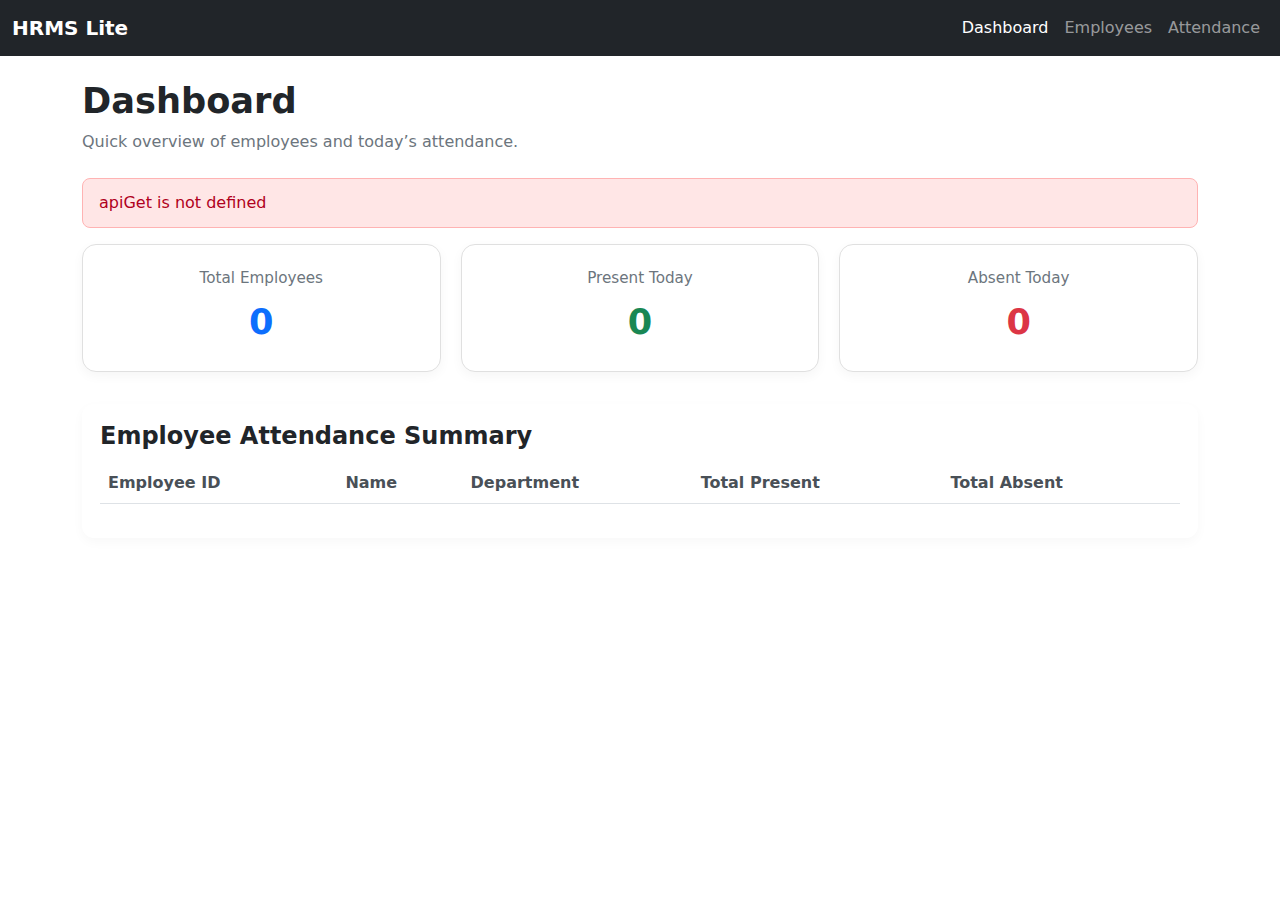
<file: frontend/index.html>
<!DOCTYPE html>
<html lang="en">
<head>
  <meta charset="UTF-8" />
  <meta name="viewport" content="width=device-width, initial-scale=1.0"/>
  <title>HRMS Lite - Dashboard</title>
    <link href="https://cdn.jsdelivr.net/npm/bootstrap@5.3.3/dist/css/bootstrap.min.css" rel="stylesheet">

<link rel="stylesheet" href="css/styles.css" />
<!-- <link rel="stylesheet" href="css/dashboard.css" /> -->

</head>
<body class="page-dashboard">

  <!-- Your existing navbar can stay here -->
 <nav class="navbar navbar-expand-lg navbar-dark bg-dark">
  <div class="container-fluid">
    <a class="navbar-brand fw-bold" href="index.html">HRMS Lite</a>

    <button class="navbar-toggler" type="button" data-bs-toggle="collapse" data-bs-target="#navbarNav"
      aria-controls="navbarNav" aria-expanded="false" aria-label="Toggle navigation">
      <span class="navbar-toggler-icon"></span>
    </button>

    <div class="collapse navbar-collapse justify-content-end" id="navbarNav">
      <ul class="navbar-nav">
        <li class="nav-item">
          <a class="nav-link active" href="index.html">Dashboard</a>
        </li>
        <li class="nav-item">
          <a class="nav-link" href="employees.html">Employees</a>
        </li>
        <li class="nav-item">
          <a class="nav-link" href="attendance.html">Attendance</a>
        </li>
      </ul>
    </div>
  </div>
</nav>


  <main class="container">
    <h1 class="page-title">Dashboard</h1>
    <p class="muted">Quick overview of employees and today’s attendance.</p>

    <!-- Loading / Error -->
    <div id="dashLoading" class="info-box">Loading dashboard...</div>
    <div id="dashError" class="error-box hidden"></div>

    <!-- Cards -->
    <section id="dashCards" class="cards hidden">
      <div class="card">
        <div class="card-label">Total Employees</div>
        <div id="totalEmployees" class="card-value">0</div>
      </div>

      <div class="card">
        <div class="card-label">Present Today</div>
        <div id="presentToday" class="card-value">0</div>
      </div>

      <div class="card">
        <div class="card-label">Absent Today</div>
        <div id="absentToday" class="card-value">0</div>
      </div>
    </section>

    <!-- Table -->
    <section id="dashTableWrap" class="table-wrap hidden">
      <h2 class="section-title">Employee Attendance Summary</h2>

      <div id="emptyState" class="info-box hidden">
        No employees found. Add employees first.
      </div>

      <div class="table-scroll">
        <table class="table">
          <thead>
            <tr>
              <th>Employee ID</th>
              <th>Name</th>
              <th>Department</th>
              <th>Total Present</th>
              <th>Total Absent</th>
            </tr>
          </thead>
          <tbody id="summaryTbody">
            <!-- rows injected by JS -->
          </tbody>
        </table>
      </div>
    </section>
  </main>

<script src="js/api.js"></script>
<script src="js/dashboard.js"></script>
<script src="https://cdn.jsdelivr.net/npm/bootstrap@5.3.3/dist/js/bootstrap.bundle.min.js"></script>

</body>
</html>
</file>
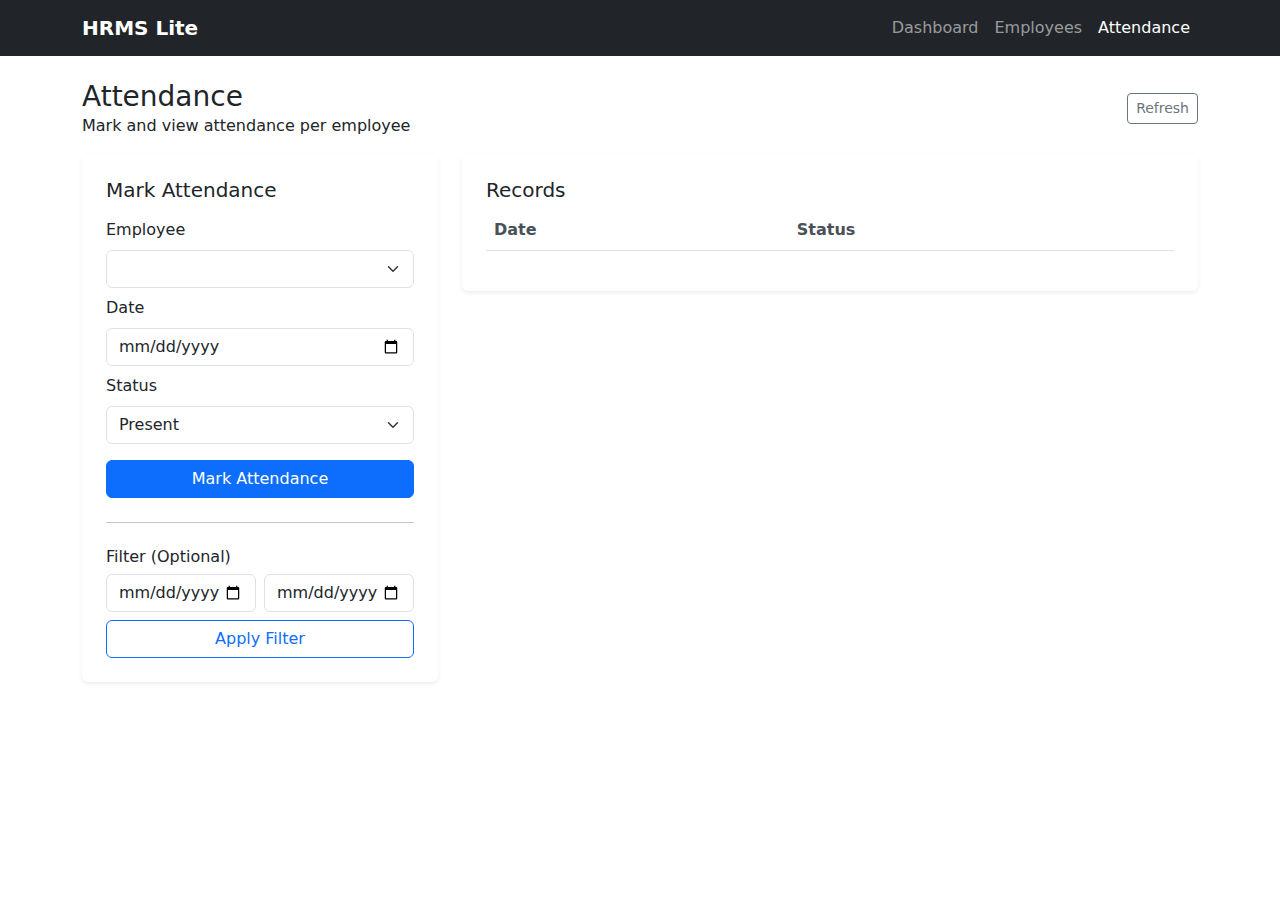
<file: frontend/attendance.html>
<!doctype html>
<html lang="en">
<head>
  <meta charset="utf-8"/>
  <meta name="viewport" content="width=device-width,initial-scale=1"/>
  <title>Attendance | HRMS Lite</title>

  <link href="https://cdn.jsdelivr.net/npm/bootstrap@5.3.3/dist/css/bootstrap.min.css" rel="stylesheet">
  <link href="./css/styles.css" rel="stylesheet">
</head>
<body>
<nav class="navbar navbar-expand-lg bg-dark navbar-dark">
  <div class="container">
    <a class="navbar-brand fw-semibold" href="./index.html">HRMS Lite</a>
    <button class="navbar-toggler" type="button" data-bs-toggle="collapse" data-bs-target="#nav">
      <span class="navbar-toggler-icon"></span>
    </button>
    <div class="collapse navbar-collapse" id="nav">
      <ul class="navbar-nav ms-auto">
         <li class="nav-item">
          <a class="nav-link " href="index.html">Dashboard</a>
        </li>
        <li class="nav-item"><a class="nav-link" href="./employees.html">Employees</a></li>
        <li class="nav-item"><a class="nav-link active" href="./attendance.html">Attendance</a></li>
      </ul>
    </div>
  </div>
</nav>

<main class="container py-4">
  <div class="d-flex align-items-center justify-content-between mb-3">
    <div>
      <h3 class="mb-0">Attendance</h3>
      <div class="small-muted">Mark and view attendance per employee</div>
    </div>
    <button class="btn btn-outline-secondary btn-sm" id="btnRefresh">Refresh</button>
  </div>

  <div class="row g-4">
    <div class="col-lg-4">
      <div class="card shadow-sm border-0">
        <div class="card-body p-4">
          <h5 class="mb-3">Mark Attendance</h5>

          <div id="attError" class="alert alert-danger d-none"></div>
          <div id="attSuccess" class="alert alert-success d-none"></div>

          <form id="attendanceForm" class="vstack gap-2">
            <div>
              <label class="form-label">Employee</label>
              <select class="form-select" id="employeeSelect" required></select>
            </div>

            <div>
              <label class="form-label">Date</label>
              <input class="form-control" type="date" id="attDate" required>
            </div>

            <div>
              <label class="form-label">Status</label>
              <select class="form-select" id="attStatus" required>
                <option value="PRESENT">Present</option>
                <option value="ABSENT">Absent</option>
              </select>
            </div>

            <button class="btn btn-primary mt-2" type="submit" id="btnMark">
              Mark Attendance
            </button>
          </form>

          <hr class="my-4">

          <h6 class="mb-2">Filter (Optional)</h6>
          <div class="row g-2">
            <div class="col-6">
              <input class="form-control" type="date" id="fromDate" placeholder="From">
            </div>
            <div class="col-6">
              <input class="form-control" type="date" id="toDate" placeholder="To">
            </div>
          </div>

          <button class="btn btn-outline-primary w-100 mt-2" id="btnApplyFilter">
            Apply Filter
          </button>
        </div>
      </div>
    </div>

    <div class="col-lg-8">
      <div class="card shadow-sm border-0">
        <div class="card-body p-4">
          <div class="d-flex align-items-center justify-content-between">
            <h5 class="mb-0">Records</h5>
            <div class="small text-muted" id="summaryText"></div>
          </div>

          <div id="recordsState" class="text-muted small mb-2"></div>

          <div class="table-responsive">
            <table class="table align-middle">
              <thead>
                <tr>
                  <th>Date</th>
                  <th>Status</th>
                </tr>
              </thead>
              <tbody id="attendanceTbody"></tbody>
            </table>
          </div>

          <div id="emptyAttendance" class="alert alert-info d-none mb-0">
            No attendance records found for selected employee.
          </div>
        </div>
      </div>
    </div>
  </div>
</main>

<script src="./js/api.js"></script>
<script src="./js/attendance.js"></script>
<script src="https://cdn.jsdelivr.net/npm/bootstrap@5.3.3/dist/js/bootstrap.bundle.min.js"></script>

</body>
</html>
</file>
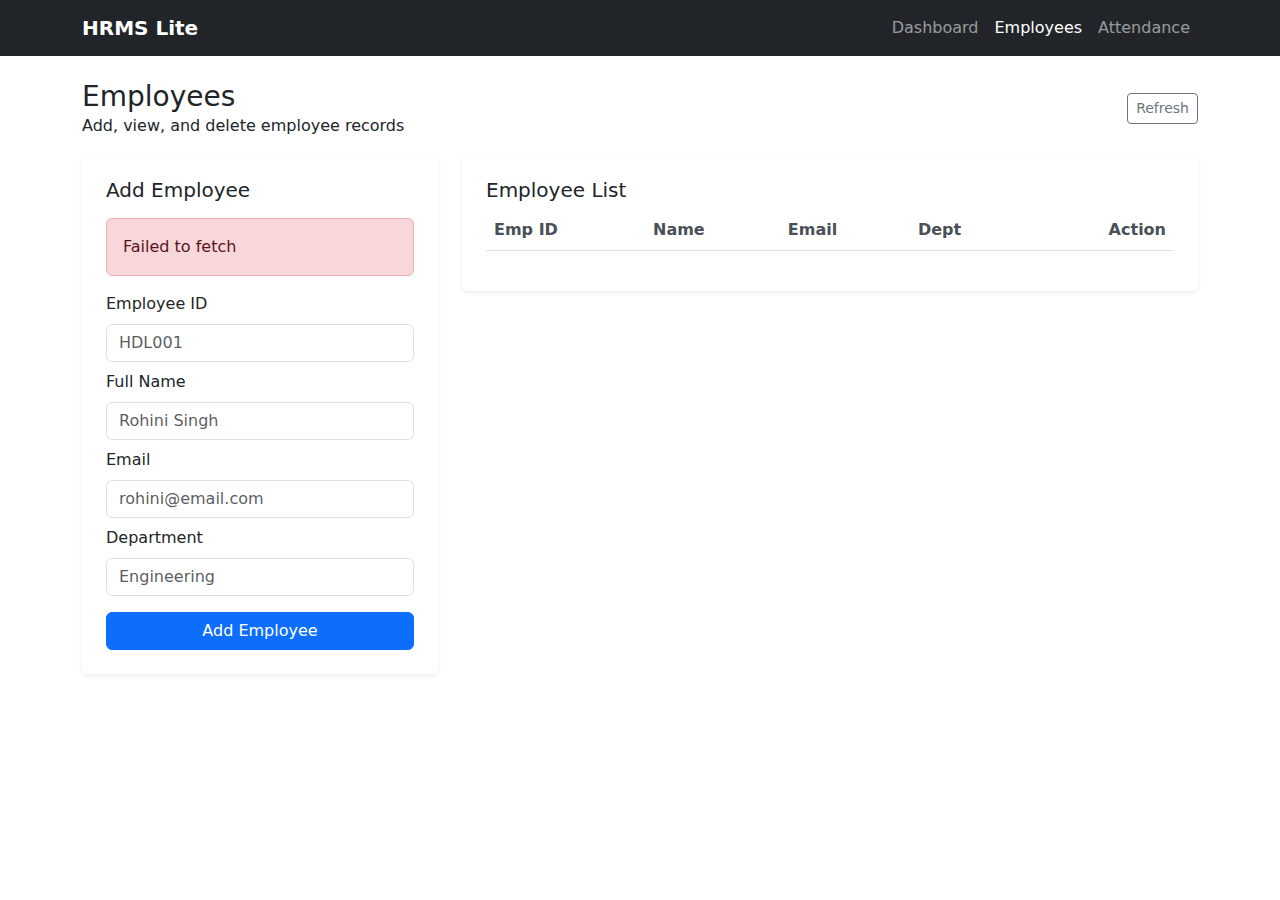
<file: frontend/employees.html>
<!doctype html>
<html lang="en">
<head>
  <meta charset="utf-8"/>
  <meta name="viewport" content="width=device-width,initial-scale=1"/>
  <title>Employees | HRMS Lite</title>

  <link href="https://cdn.jsdelivr.net/npm/bootstrap@5.3.3/dist/css/bootstrap.min.css" rel="stylesheet">
  <link href="./css/styles.css" rel="stylesheet">
</head>
<body>
<nav class="navbar navbar-expand-lg bg-dark navbar-dark">
  <div class="container">
    <a class="navbar-brand fw-semibold" href="./index.html">HRMS Lite</a>
    <button class="navbar-toggler" type="button" data-bs-toggle="collapse" data-bs-target="#nav">
      <span class="navbar-toggler-icon"></span>
    </button>
    <div class="collapse navbar-collapse" id="nav">
      <ul class="navbar-nav ms-auto">
         <li class="nav-item">
          <a class="nav-link " href="index.html">Dashboard</a>
        </li>
        <li class="nav-item"><a class="nav-link active" href="./employees.html">Employees</a></li>
        <li class="nav-item"><a class="nav-link" href="./attendance.html">Attendance</a></li>
      </ul>
    </div>
  </div>
</nav>

<main class="container py-4">
  <div class="d-flex align-items-center justify-content-between mb-3">
    <div>
      <h3 class="mb-0">Employees</h3>
      <div class="small-muted">Add, view, and delete employee records</div>
    </div>
    <button class="btn btn-outline-secondary btn-sm" id="btnRefresh">Refresh</button>
  </div>

  <div class="row g-4">
    <div class="col-lg-4">
      <div class="card shadow-sm border-0">
        <div class="card-body p-4">
          <h5 class="mb-3">Add Employee</h5>

          <div id="empError" class="alert alert-danger d-none"></div>
          <div id="empSuccess" class="alert alert-success d-none"></div>
    


          <form id="employeeForm" class="vstack gap-2">
            <div>
              <label class="form-label">Employee ID</label>
              <input class="form-control" id="employee_id" placeholder="HDL001" required>
            </div>

            <div>
              <label class="form-label">Full Name</label>
              <input class="form-control" id="full_name" placeholder="Rohini Singh" required>
            </div>

            <div>
              <label class="form-label">Email</label>
              <input class="form-control" id="email" type="email" placeholder="rohini@email.com" required>
            </div>

            <div>
              <label class="form-label">Department</label>
              <input class="form-control" id="department" placeholder="Engineering" required>
            </div>

            <button class="btn btn-primary mt-2" type="submit" id="btnAdd">
              Add Employee
            </button>
          </form>
        </div>
      </div>
    </div>

    <div class="col-lg-8">
      <div class="card shadow-sm border-0">
        <div class="card-body p-4">
          <h5 class="mb-2">Employee List</h5>

          <div id="listState" class="text-muted small mb-2"></div>

          <div class="table-responsive">
            <table class="table align-middle">
              <thead>
                <tr>
                  <th>Emp ID</th>
                  <th>Name</th>
                  <th>Email</th>
                  <th>Dept</th>
                  <th class="text-end">Action</th>
                </tr>
              </thead>
              <tbody id="employeesTbody"></tbody>
            </table>
          </div>

          <div id="emptyState" class="alert alert-info d-none mb-0">
            No employees yet. Add your first employee from the left panel.
          </div>
        </div>
      </div>
    </div>
  </div>
</main>

<script src="https://cdn.jsdelivr.net/npm/bootstrap@5.3.3/dist/js/bootstrap.bundle.min.js"></script>
<script src="./js/api.js"></script>
<script src="./js/employees.js"></script>
</body>
</html>
</file>
<file: frontend/css/styles.css>
/* =========================
   DASHBOARD IMPROVEMENTS
========================= */

/* ===== DASHBOARD ONLY (scoped) ===== */
.page-dashboard .cards {
  display: grid;
  grid-template-columns: repeat(auto-fit, minmax(220px, 1fr));
  gap: 20px;
  margin-bottom: 32px;
}

.page-dashboard .card {
  background: #ffffff;
  border: 1px solid #e0e0e0;
  border-radius: 14px;
  padding: 22px;
  box-shadow: 0 4px 12px rgba(0,0,0,0.04);
  text-align: center;
}

.page-dashboard .card-label {
  font-size: 0.95rem;
  color: #6c757d;
  margin-bottom: 6px;
}

.page-dashboard .card-value {
  font-size: 2.2rem;
  font-weight: 700;
  color: #212529;
}

/* Optional colors */
.page-dashboard .card:nth-child(1) .card-value { color: #0d6efd; }
.page-dashboard .card:nth-child(2) .card-value { color: #198754; }
.page-dashboard .card:nth-child(3) .card-value { color: #dc3545; }

/* ===== Common text & states (safe for all pages) ===== */
.page-title {
  font-size: 2.2rem;
  font-weight: 700;
  margin-top: 1.5rem;
}

.muted {
  color: #6c757d;
  margin-bottom: 1.5rem;
}

.info-box {
  background: #f8f9fa;
  border: 1px dashed #ced4da;
  padding: 12px 16px;
  border-radius: 8px;
  margin-bottom: 16px;
}

.error-box {
  background: #ffe6e6;
  color: #b00020;
  border: 1px solid #ffb3b3;
  padding: 12px 16px;
  border-radius: 8px;
  margin-bottom: 16px;
}

.hidden { display: none; }

/* ===== Table formatting (safe for all pages) ===== */
.section-title {
  font-size: 1.5rem;
  font-weight: 600;
  margin-bottom: 12px;
}

.table-wrap {
  background: #ffffff;
  border-radius: 12px;
  padding: 18px;
  box-shadow: 0 4px 12px rgba(0,0,0,0.03);
}

.table th {
  font-weight: 600;
  color: #495057;
}

.table td {
  vertical-align: middle;
}
</file>
